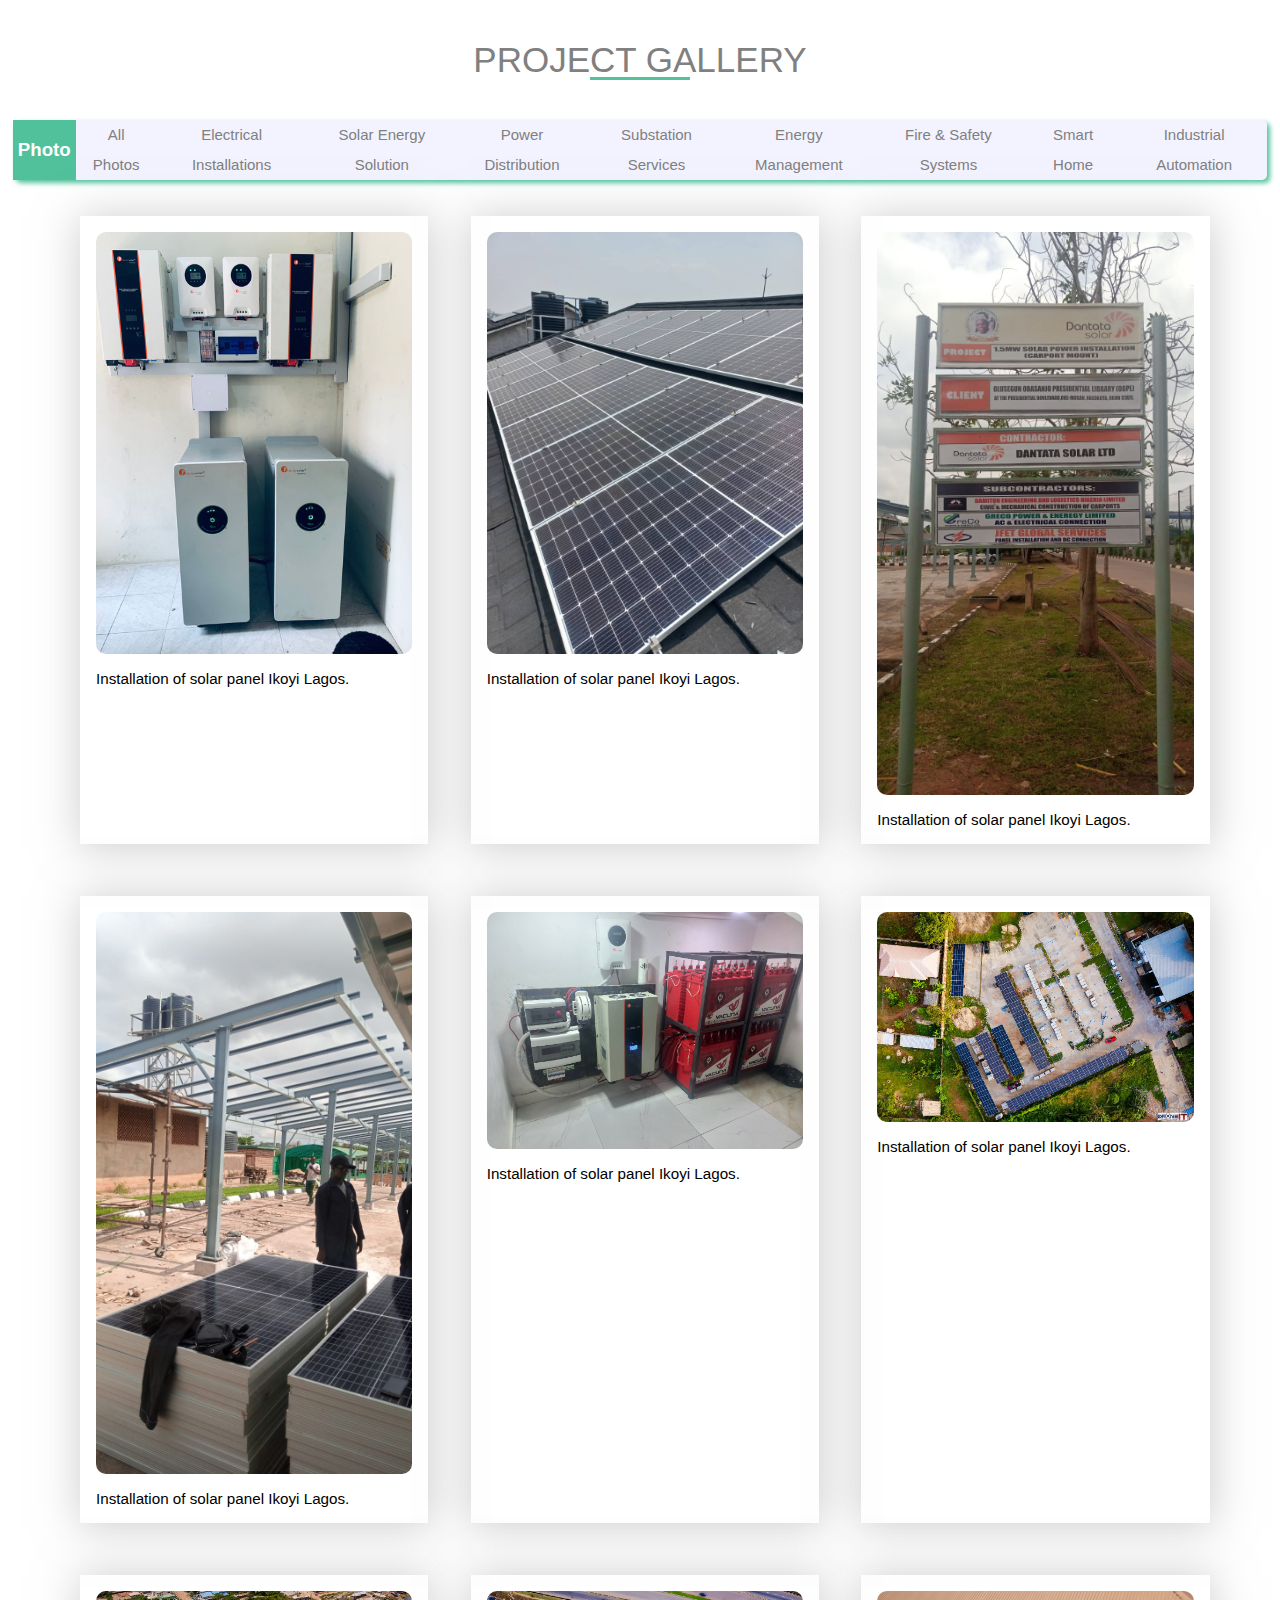
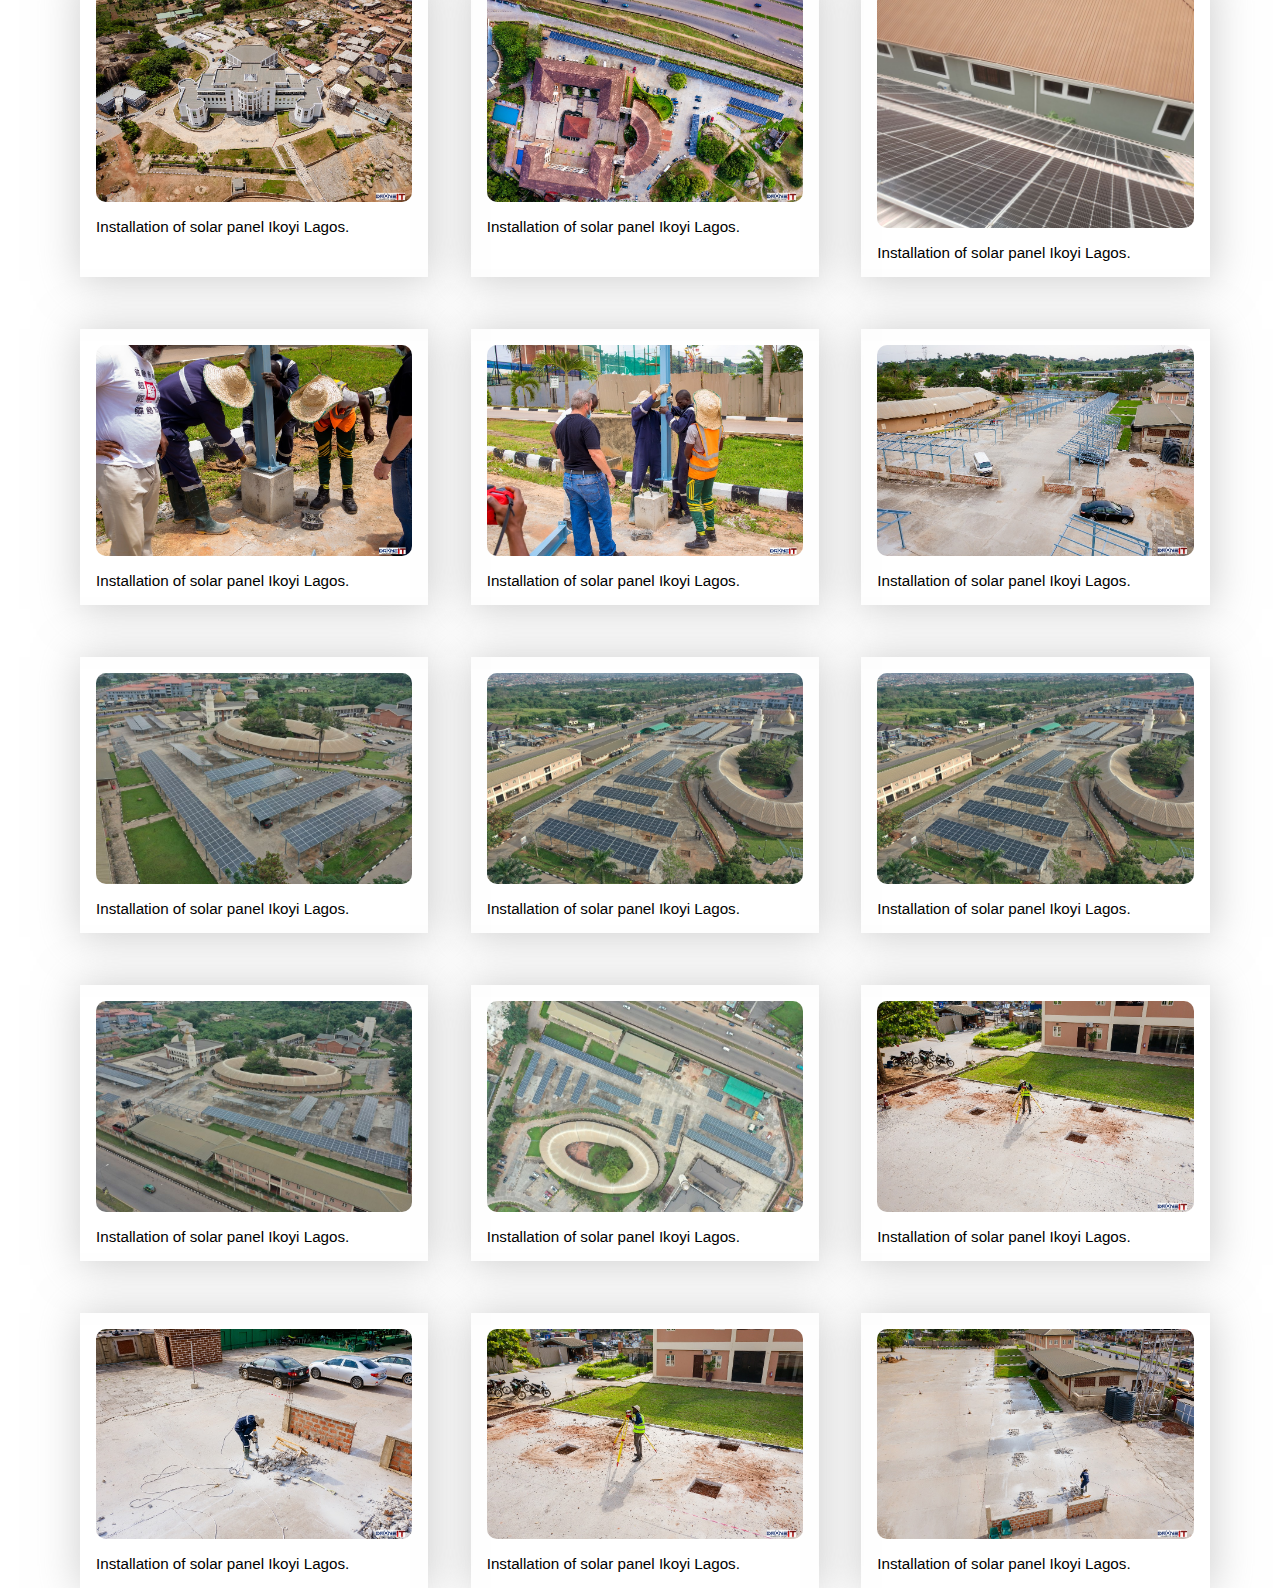
<file: gallery2.html>
<!DOCTYPE html>
<html lang="en">

<head>
    <meta charset="UTF-8" />
    <meta name="viewport" content="width=device-width, initial-scale=1.0" />
    <link rel="stylesheet" href="gallery.css" />
    <title>Gallery</title>
</head>

<body>
    <div class="site-wrapper">
        <section class="gallery">
            <input type="radio" name="photos" id="check1" checked />
            <input type="radio" name="photos" id="check2" />
            <input type="radio" name="photos" id="check3" />
            <input type="radio" name="photos" id="check4" />
            <input type="radio" name="photos" id="check5" />
            <input type="radio" name="photos" id="check6" />
            <input type="radio" name="photos" id="check7" />
            <input type="radio" name="photos" id="check8" />
            <input type="radio" name="photos" id="check9" />

            <div class="container-gallery">
                <h1>PROJECT GALLERY</h1>

                <div class="top-content">
                    <h3>Photo</h3>
                    <label for="check1">All Photos</label>
                    <label for="check2">Electrical Installations</label>
                    <label for="check3">Solar Energy Solution</label>
                    <label for="check4">Power Distribution</label>
                    <label for="check5">Substation Services</label>
                    <label for="check6">Energy Management</label>
                    <label for="check7">Fire & Safety Systems</label>
                    <label for="check8">Smart Home</label>
                    <label for="check9"> Industrial Automation</label>
                </div>
            </div>
            <div class="photo-gallery">
                <figure class="gallery_item">
                    <img src="images/beautiful-switch-battery.jpg" alt="" class="gallery_image" />
                    <figcaption class="gallery_image-caption">
                        Installation of solar panel Ikoyi Lagos.
                    </figcaption>
                </figure>

                <figure class="gallery_item">
                    <img src="images/solar-panel1.jpg" alt="" class="gallery_image" />
                    <figcaption class="gallery_image-caption">
                        Installation of solar panel Ikoyi Lagos.
                    </figcaption>
                </figure>

                <figure class="gallery_item">
                    <img src="images/projectboard.jpg" alt="" class="gallery_image" />
                    <figcaption class="gallery_image-caption">
                        Installation of solar panel Ikoyi Lagos.
                    </figcaption>
                </figure>

                <figure class="gallery_item">
                    <img src="images/panel-installation.jpg" alt="" class="gallery_image" />
                    <figcaption class="gallery_image-caption">
                        Installation of solar panel Ikoyi Lagos.
                    </figcaption>
                </figure>

                <figure class="gallery_item">
                    <img src="images/inverta-battery.jpg" alt="" class="gallery_image" />
                    <figcaption class="gallery_image-caption">
                        Installation of solar panel Ikoyi Lagos.
                    </figcaption>
                </figure>

                <figure class="gallery_item">
                    <img src="images/beautiful-drone-view.jpg" alt="" class="gallery_image" />
                    <figcaption class="gallery_image-caption">
                        Installation of solar panel Ikoyi Lagos.
                    </figcaption>
                </figure>

                <figure class="gallery_item">
                    <img src="images/Client-location.jpg" alt="" class="gallery_image" />
                    <figcaption class="gallery_image-caption">
                        Installation of solar panel Ikoyi Lagos.
                    </figcaption>
                </figure>

                <figure class="gallery_item">
                    <img src="images/drone-view.jpg" alt="" class="gallery_image" />

                    <figcaption class="gallery_image-caption">
                        Installation of solar panel Ikoyi Lagos.
                    </figcaption>
                </figure>

                <figure class="gallery_item">
                    <img src="images/roof-panel.jpg" alt="" class="gallery_image" />

                    <figcaption class="gallery_image-caption">
                        Installation of solar panel Ikoyi Lagos.
                    </figcaption>
                </figure>

                <figure class="gallery_item">
                    <img src="images/solar-pole.jpg" alt="" class="gallery_image" />
                    <figcaption class="gallery_image-caption">
                        Installation of solar panel Ikoyi Lagos.
                    </figcaption>
                </figure>

                <figure class="gallery_item">
                    <img src="images/solar-pole2.jpg" alt="" class="gallery_image" />
                    <figcaption class="gallery_image-caption">
                        Installation of solar panel Ikoyi Lagos.
                    </figcaption>
                </figure>

                <figure class="gallery_item">
                    <img src="images/Skeletal-work.jpg" alt="" class="gallery_image" />

                    <figcaption class="gallery_image-caption">
                        Installation of solar panel Ikoyi Lagos.
                    </figcaption>
                </figure>

                <figure class="gallery_item">
                    <img src="images/solar-harvester1.jpg" alt="" class="gallery_image" />

                    <figcaption class="gallery_image-caption">
                        Installation of solar panel Ikoyi Lagos.
                    </figcaption>
                </figure>

                <figure class="gallery_item">
                    <img src="images/solar-harvester2.jpg" alt="" class="gallery_image" />
                    <figcaption class="gallery_image-caption">
                        Installation of solar panel Ikoyi Lagos.
                    </figcaption>
                </figure>

                <figure class="gallery_item">
                    <img src="images/solar-harvester3.jpg" alt="" class="gallery_image" />

                    <figcaption class="gallery_image-caption">
                        Installation of solar panel Ikoyi Lagos.
                    </figcaption>
                </figure>
                <figure class="gallery_item">
                    <img src="images/solar-harvester4.jpg" alt="" class="gallery_image" />
                    <figcaption class="gallery_image-caption">
                        Installation of solar panel Ikoyi Lagos.
                    </figcaption>
                </figure>

                <figure class="gallery_item">
                    <img src="images/solar-harvester5.jpg" alt="" class="gallery_image" />
                    <figcaption class="gallery_image-caption">
                        Installation of solar panel Ikoyi Lagos.
                    </figcaption>
                </figure>

                <figure class="gallery_item">
                    <img src="images/survey-solar-installation.jpg" alt="" class="gallery_image" />
                    <figcaption class="gallery_image-caption">
                        Installation of solar panel Ikoyi Lagos.
                    </figcaption>
                </figure>
                <figure class="gallery_item">
                    <img src="images/survey-solar-installation1.jpg" alt="" class="gallery_image" />
                    <figcaption class="gallery_image-caption">
                        Installation of solar panel Ikoyi Lagos.
                    </figcaption>
                </figure>
                <figure class="gallery_item">
                    <img src="images/survey-solar-installation2.jpg" alt="" class="gallery_image" />
                    <figcaption class="gallery_image-caption">
                        Installation of solar panel Ikoyi Lagos.
                    </figcaption>
                </figure>
                <figure class="gallery_item">
                    <img src="images/survey-solar-installation3.jpg" alt="" class="gallery_image" />
                    <figcaption class="gallery_image-caption">
                        Installation of solar panel Ikoyi Lagos.
                    </figcaption>
                </figure>
            </div>
        </section>
    </div>
</body>

</html>
</file>
<file: gallery.css>
* {
    margin: 0;
    padding: 0;
    box-sizing: border-box;
    font-family: sans-serif;
}

input {
    display: none;
}

.container-gallery {
    width: 100%;
    text-align: center;
}

.container-gallery h1 {
    font-weight: normal;
    font-size: 35px;
    position: relative;
    margin: 40px 0;
}

.container-gallery h1::before {
    content: "";
    position: absolute;
    width: 100px;
    height: 3px;
    background-color: rgba(40, 180, 131, 0.8);
    bottom: 0px;
    left: 50%;
    transform: translateX(-50%);
    animation: animate 4s linear infinite;
}

@keyframes animate {
    0% {
        width: 100px;
    }
    50% {
        width: 200px;
    }
    100% {
        width: 100px;
    }
}

.container-gallery {
    color: gray;
}

.top-content {
    background-color: rgba(243, 243, 343, 243);
    width: 98%;
    margin: 0 auto 20px auto;
    height: 60px;
    display: flex;
    align-items: center;
    border-radius: 5px;
    box-shadow: 3px 3px 5px rgba(40, 180, 131, 0.8);
}

.container-gallery h3 {
    height: 100%;
    background-color: rgba(40, 180, 131, 0.8);
    line-height: 60px;
    padding: 0 5px;
    color: white;
}

.top-content label {
    display: inline-block;
    margin: 0 20px;
    line-height: 30px;
    font-size: 18px;
    color: grey;
    cursor: pointer;
    transition: 0.5s;
}

.top-content label:hover {
    color: black;
}

.gallery {
    width: 100%;
    display: flex;
    flex-flow: row wrap;
}

.photo-gallery {
    width: 100%;
    height: 100vh;
}

.gallery_item {
    box-sizing: border-box;
    width: 94%;
    padding: 1rem;
    margin: 1rem;
    box-shadow: 1px 2px 40px 2px rgba(160, 160, 160, 0.5);
}

.gallery_image-caption {
    margin-top: 1rem;
    font-size: 0.95rem;
}

.gallery_image {
    width: 100%;
    display: block;
    border-radius: 10px;
}


/* ------responsiveness------ */


/* For Gallery pictures */

@media only screen and (min-width: 33.7em) {
    .gallery_item {
        flex-basis: calc(50% - 2rem);
    }
}

@media only screen and (min-width: 48em) {
    .gallery_item {
        flex-basis: calc((100% / 3) - 2rem);
    }
}

@media only screen and (min-width: 60em) {
    .gallery_item {
        flex-basis: calc((100% / 4) - 2rem);
    }
}

@media screen and (min-width: 1301px) {
    .top-content label {
        display: inline-block;
        margin: 0 10px;
        line-height: 30px;
        font-size: 20px;
        color: grey;
        cursor: pointer;
        transition: 0.5s;
    }
    .photo-gallery {
        width: 90%;
        margin: auto;
        display: grid;
        grid-template-columns: repeat(4, 1fr);
        grid-gap: 20px;
    }
    /* .pic {
        height: 210px;
        border-radius: 10px;
        box-shadow: 3px 3px 5px lightgray;
        cursor: pointer;
    } */
}

@media screen and (max-width: 1300px) {
    .top-content label {
        display: inline-block;
        margin: 0 10px;
        line-height: 30px;
        font-size: 15px;
        color: grey;
        cursor: pointer;
        transition: 0.5s;
    }
    .photo-gallery {
        width: 90%;
        margin: auto;
        display: grid;
        grid-template-columns: repeat(3, 1fr);
        grid-gap: 20px;
    }
    /* .pic {
        height: 210px;
        border-radius: 10px;
        box-shadow: 3px 3px 5px lightgray;
        cursor: pointer;
    } */
}

@media screen and (max-width: 970px) {
    .top-content label {
        display: inline-block;
        margin: 0 3px;
        line-height: 20px;
        font-size: 12px;
        color: grey;
        cursor: pointer;
        transition: 0.5s;
    }
    .photo-gallery {
        width: 90%;
        margin: auto;
        display: grid;
        grid-template-columns: repeat(2, 1fr);
        grid-gap: 20px;
    }
    /* .pic {
        height: 250px;
        border-radius: 10px;
        box-shadow: 3px 3px 5px lightgray;
        cursor: pointer;
    } */
}

@media screen and (max-width: 700px) {
    .top-content label {
        display: inline-block;
        margin: 0 2px;
        line-height: 15px;
        font-size: 10px;
        color: grey;
        cursor: pointer;
        transition: 0.5s;
    }
    .top-content h3 {
        height: 100%;
        line-height: 60px;
        padding: 0 3px;
        color: white;
    }
    .gallery_item {
        margin-bottom: 30px;
    }
}

@media screen and (max-width: 600px) {
    .top-content label {
        display: none;
    }
    .top-content h3 {
        height: 100%;
        line-height: 60px;
        padding: 0 5px;
        color: white;
    }
    .photo-gallery {
        width: 90%;
        display: grid;
        grid-template-columns: repeat(1, 1fr);
        grid-gap: 20px;
    }
    /* .pic {
        height: 250px;
        border-radius: 10px;
        box-shadow: 3px 3px 5px lightgray;
        cursor: pointer;
    } */
}
</file>
